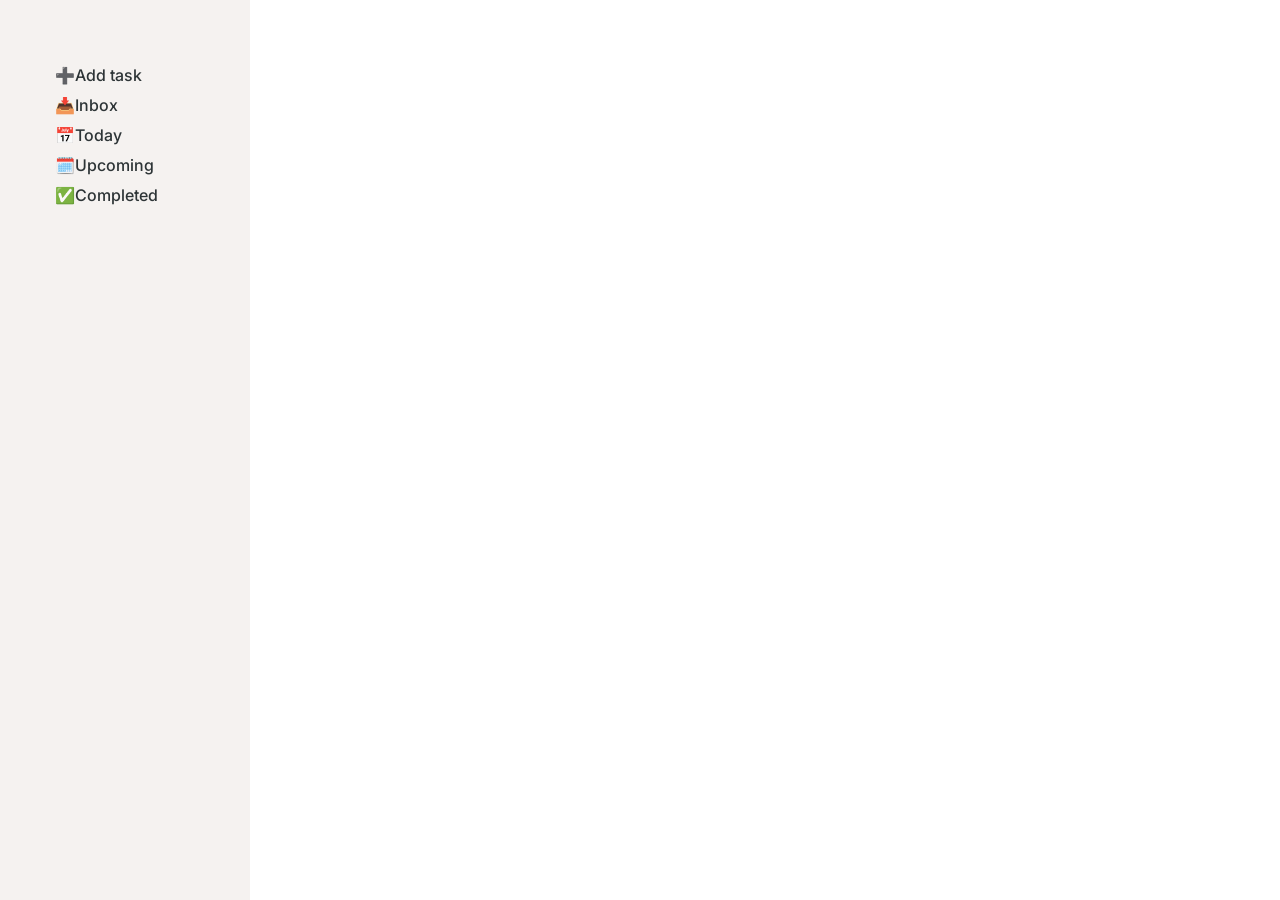
<file: index.html>
<!DOCTYPE html>
<html lang="en">
<head>
    <meta charset="UTF-8">
    <meta name="viewport" content="width=device-width, initial-scale=1.0">
    <title>Todoit</title>
    <link rel="stylesheet" href="index.css">
<link href="https://fonts.googleapis.com/css2?family=Inter:wght@400;500;600&display=swap" rel="stylesheet">
</head>

<body>
    <section class="main-container">
        <section class="menu">
        <div>
            <a href="#section-task" id="btn-open-task" >➕Add task</a>
        </div>
        <div > 
            <a href="#" id="link-inbox">📥Inbox </a>
        </div>
        <div >
            <a href="#" id="link-today">📅Today</a>
        </div>
        <div >
            <a href="#" id="upcoming">🗓️Upcoming</a>
        </div>
        <div >
            <a href="#" id="link-completed">✅Completed</a>
        </div>
</section>
<section class="tasks" id="section-task">
<div id="add"> 
<input type="text" id="text-task"class="task-input-title" placeholder="What needs to be done?">
<input type="date" id="date">
<div  class="priority-container"> 
<button type="button" id="Priority">Priority</button>
<div id="priority-menu" class="dropdown-content">
<button type="button" class="priority-item" data-value="1" >🚩 Priority 1</button>
<button type="button" class="priority-item" data-value="2">🚩 Priority 2</button>
<button type="button" class="priority-item" data-value="3" >🚩 Priority 3</button>
<button type="button" class="priority-item" data-value="4">🚩 Priority 4</button>
    </div>
</div>
<button id="cancel"> Cancel</button>
<button id="submit">Submit</button>
</div>
<div id="task-list-container">

</div>

<div id="task-list-today">


</div>
<div id="task-list-upcoming">

</div>
<div id="task-list-completed" style="display:none;"></div>
</section>

    </section>

    <script src="index.js">

    </script>
</body>
</html>
</file>
<file: index.css>
@import url('https://fonts.googleapis.com/css2?family=Inter:wght@500&family=Roboto:wght@500&display=swap');
* {
    box-sizing: border-box; /* Esențial pentru ca padding-ul să nu strice lățimea (width) */
}

/* Previne scroll-ul orizontal pe toată pagina */

body {
    margin: 0;
    padding: 0;
    font-family: 'Inter', sans-serif;
       overflow-x: hidden;
}
.main-container {
    display: flex;
    width: 100%;
}
.menu{
    flex: 0 0 250px;
    max-width: 250px;
    height: 100vh;
    background-color: rgb(245, 242, 240);
    overflow: auto;
    text-align: center;
    padding-top: 60px; /* Ajustează cifra asta până îți place poziția */
    box-sizing: border-box;
}
.menu div{
    padding: 5px;
    border-radius: 5px;
    max-width: 250px;
    margin-left: 50px;
    margin-right: 30px;
    padding-left: 5px;
    transition: background-color 0.2s ease; /* Face schimbarea culorii mai "moale" */
    cursor: pointer;
    
}
.menu div:hover{
    background-color: rgb(208, 208, 208);
}
.menu a{
    color: #2d3436;
    display: block;
    font-weight: 500;
    text-decoration: none;
    text-align: start;
}
#task{
    margin-top: 100px;
}
.tasks {
    flex-grow: 1; /* Aceasta forțează secțiunea să ocupe tot spațiul liber până la marginea paginii */
    padding: 20px 50px; /* Spațiu la interior ca să nu se lipească textul de margini */
    display: flex;
    flex-direction: column;
    align-items: flex-start; /* Aliniază totul la stânga, lângă meniu */
}

#add{
    display: none;
    position: absolute;
    top: 100px; 
    left: 50%;
    transform: translateX(-50%);
    width: 500px; /* Îl facem puțin mai îngust pentru a arăta ca un popup */
    z-index: 1000;
    background-color: #ffffff; /* Albul pur arată cel mai bine pentru ferestre */
    border: 1px solid rgba(0, 0, 0, 0.05);
    border-radius: 16px;
    box-shadow: 0 10px 30px rgba(0, 0, 0, 0.08), 
                0 4px 6px rgba(0, 0, 0, 0.04);

    padding: 30px;
}
#text-task{
display: block;
height: 20%;
width: 93%;
padding: 20px;
font-size: 20px;
border: 2px solid #ddd;       /* Spațiu generos în interior */
border-radius: 10px;    /* Colțuri rotunjite moderne */
    outline: none;          /* Scoate rama albastră de browser */
    background-color: white;
}
#text-task:focus {
    border-color: #000000;
    box-shadow: 0 4px 12px rgba(94, 70, 208, 0.1);
}


#date{
margin-left: 0px;
margin-top: 10px;
padding: 5px;
padding-left: 20px;
padding-right: 20px;
border-radius: 5px;
font-family: 'Roboto', sans-serif;
    -webkit-font-smoothing: antialiased;
font-weight: 500;
border: 2px solid #d3d2d2;
    background-color: white;
}
#Priority{
margin-left: 5px;
padding: 5px;
padding-left: 20px;
padding-right: 20px;
border-radius: 5px;
font-family: 'Roboto', sans-serif;
    -webkit-font-smoothing: antialiased;
font-weight: 500;
border: 2px solid #d3d2d2;
    background-color: white;

}
#date:hover {
    background-color: #fdf5f4;
    border-color: #db4c3f;
    color: #db4c3f;
}

/* Hover specific pentru Priority (Albastru) */
#Priority:hover {
    background-color: #f0f7ff;
    border-color: #246fe0;
    color: #246fe0;
}
#date:active, #Priority:active,#cancel:active,#submit:active {
    transform: scale(0.96);    /* Butonul se "apasă" ușor */
    background-color: #eeeeee;
}

#cancel{
    margin-left: 150px;
    padding: 5px;
padding-left: 20px;
padding-right: 20px;
border-radius: 5px;
font-family: 'Roboto', sans-serif;
    -webkit-font-smoothing: antialiased;
font-weight: 500;
border: 2px solid #d3d2d2;
    background-color: white;
}

#cancel:hover{
    background-color: red;
     border-color: #db4c3f;
    color: #ffffff;
}
#submit{
    padding: 5px;
padding-left: 20px;
padding-right: 20px;
border-radius: 5px;
font-family: 'Roboto', sans-serif;
    -webkit-font-smoothing: antialiased;
font-weight: 500;
border: 2px solid #d3d2d2;
    background-color: white;
}
#submit:hover{
    background-color:green;
     border-color: #2b8149;
    color: #ffffff;
}

.priority-container{
    position: relative;
    display: inline-block;
    color: #000000;
}

.dropdown-content{
 display: none;
    position: absolute;
    top: 100%;
    left: 0;
    background-color: #fff;
    min-width: 140px;
    box-shadow: 0px 8px 16px rgba(0,0,0,0.1);
    border: 1px solid #ddd;
    border-radius: 5px;
    z-index: 10;
    margin-top: 5px;
}
.priority-item{
    width: 100%;
    padding: 10px;;
   background-color: transparent;
    border: none;
   border-radius: 5px;
   font-family: 'Inter', sans-serif;
    font-size: 14px;
    font-weight: 500;
    text-align: left;
    cursor: pointer;
    transition: background 0.2s ease; /* Efect fin la hover */
    display: flex;
    align-items: center;
    gap: 10px;

}
.priority-item:hover {
    background-color: #f3f3f3;
}
.main-container {
    display: flex;
    min-height: 100vh;
}


#add, #task-list-container,#task-list-today, #task-list-upcoming{
    width: 100%; /* Ocupă toată lățimea secțiunii .tasks */
    max-width: 800px; /* Opțional: pune o limită să nu devină prea lungi pe ecrane uriașe */
}
.task-card {
    display: flex;
    justify-content: space-between;
    align-items: center;
    width: 100%; 
    padding: 12px;
    margin-top: 10px;
    background-color: #fff;
    border-bottom: 1px solid #f0f0f0; /* O linie fină sub fiecare task, stil Todoist */
    transition: background 0.2s;
}

.task-card:hover {
    background-color: #fafafa;
}
.task-card {
    display: flex;
    justify-content: space-between;
    align-items: center;
    position: relative;
    padding: 15px;
    transition: 0.2s;
}

.task-left {
    display: flex;
    align-items: center;
    gap: 15px;
}

/* Ascundem butonul de ștergere implicit */
.delete-btn {
    display: none; 
    background: none;
    border: none;
    cursor: pointer;
    font-size: 18px;
    padding: 5px;
}

/* Îl afișăm doar când mouse-ul este deasupra cardului */
.task-card:hover .delete-btn {
    display: block;
}

/* Stil pentru checkbox */
.complete-check {
    width: 20px;
    height: 20px;
    cursor: pointer;
}
</file>
<file: Todolist/homepage.css>
@import url('https://fonts.googleapis.com/css2?family=Inter:wght@500&family=Roboto:wght@500&display=swap');
* {
    box-sizing: border-box; /* Esențial pentru ca padding-ul să nu strice lățimea (width) */
}

/* Previne scroll-ul orizontal pe toată pagina */

body {
    margin: 0;
    padding: 0;
    font-family: 'Inter', sans-serif;
       overflow-x: hidden;
}
.main-container {
    display: flex;
    width: 100%;
}
.menu{
    flex: 0 0 250px;
    max-width: 250px;
    height: 100vh;
    background-color: rgb(245, 242, 240);
    overflow: auto;
    text-align: center;
    padding-top: 60px; /* Ajustează cifra asta până îți place poziția */
    box-sizing: border-box;
}
.menu div{
    padding: 5px;
    border-radius: 5px;
    max-width: 250px;
    margin-left: 50px;
    margin-right: 30px;
    padding-left: 5px;
    transition: background-color 0.2s ease; /* Face schimbarea culorii mai "moale" */
    cursor: pointer;
    
}
.menu div:hover{
    background-color: rgb(208, 208, 208);
}
.menu a{
    color: #2d3436;
    display: block;
    font-weight: 500;
    text-decoration: none;
    text-align: start;
}
#task{
    margin-top: 100px;
}
.tasks {
    flex-grow: 1; /* Aceasta forțează secțiunea să ocupe tot spațiul liber până la marginea paginii */
    padding: 20px 50px; /* Spațiu la interior ca să nu se lipească textul de margini */
    display: flex;
    flex-direction: column;
    align-items: flex-start; /* Aliniază totul la stânga, lângă meniu */
}

#add{
    display: none;
    position: absolute;
    top: 100px; 
    left: 50%;
    transform: translateX(-50%);
    width: 500px; /* Îl facem puțin mai îngust pentru a arăta ca un popup */
    z-index: 1000;
    background-color: #ffffff; /* Albul pur arată cel mai bine pentru ferestre */
    border: 1px solid rgba(0, 0, 0, 0.05);
    border-radius: 16px;
    box-shadow: 0 10px 30px rgba(0, 0, 0, 0.08), 
                0 4px 6px rgba(0, 0, 0, 0.04);

    padding: 30px;
}
#text-task{
display: block;
height: 20%;
width: 93%;
padding: 20px;
font-size: 20px;
border: 2px solid #ddd;       /* Spațiu generos în interior */
border-radius: 10px;    /* Colțuri rotunjite moderne */
    outline: none;          /* Scoate rama albastră de browser */
    background-color: white;
}
#text-task:focus {
    border-color: #000000;
    box-shadow: 0 4px 12px rgba(94, 70, 208, 0.1);
}


#date{
margin-left: 0px;
margin-top: 10px;
padding: 5px;
padding-left: 20px;
padding-right: 20px;
border-radius: 5px;
font-family: 'Roboto', sans-serif;
    -webkit-font-smoothing: antialiased;
font-weight: 500;
border: 2px solid #d3d2d2;
    background-color: white;
}
#Priority{
margin-left: 5px;
padding: 5px;
padding-left: 20px;
padding-right: 20px;
border-radius: 5px;
font-family: 'Roboto', sans-serif;
    -webkit-font-smoothing: antialiased;
font-weight: 500;
border: 2px solid #d3d2d2;
    background-color: white;

}
#date:hover {
    background-color: #fdf5f4;
    border-color: #db4c3f;
    color: #db4c3f;
}

/* Hover specific pentru Priority (Albastru) */
#Priority:hover {
    background-color: #f0f7ff;
    border-color: #246fe0;
    color: #246fe0;
}
#date:active, #Priority:active,#cancel:active,#submit:active {
    transform: scale(0.96);    /* Butonul se "apasă" ușor */
    background-color: #eeeeee;
}

#cancel{
    margin-left: 150px;
    padding: 5px;
padding-left: 20px;
padding-right: 20px;
border-radius: 5px;
font-family: 'Roboto', sans-serif;
    -webkit-font-smoothing: antialiased;
font-weight: 500;
border: 2px solid #d3d2d2;
    background-color: white;
}

#cancel:hover{
    background-color: red;
     border-color: #db4c3f;
    color: #ffffff;
}
#submit{
    padding: 5px;
padding-left: 20px;
padding-right: 20px;
border-radius: 5px;
font-family: 'Roboto', sans-serif;
    -webkit-font-smoothing: antialiased;
font-weight: 500;
border: 2px solid #d3d2d2;
    background-color: white;
}
#submit:hover{
    background-color:green;
     border-color: #2b8149;
    color: #ffffff;
}

.priority-container{
    position: relative;
    display: inline-block;
    color: #000000;
}

.dropdown-content{
 display: none;
    position: absolute;
    top: 100%;
    left: 0;
    background-color: #fff;
    min-width: 140px;
    box-shadow: 0px 8px 16px rgba(0,0,0,0.1);
    border: 1px solid #ddd;
    border-radius: 5px;
    z-index: 10;
    margin-top: 5px;
}
.priority-item{
    width: 100%;
    padding: 10px;;
   background-color: transparent;
    border: none;
   border-radius: 5px;
   font-family: 'Inter', sans-serif;
    font-size: 14px;
    font-weight: 500;
    text-align: left;
    cursor: pointer;
    transition: background 0.2s ease; /* Efect fin la hover */
    display: flex;
    align-items: center;
    gap: 10px;

}
.priority-item:hover {
    background-color: #f3f3f3;
}
.main-container {
    display: flex;
    min-height: 100vh;
}


#add, #task-list-container,#task-list-today, #task-list-upcoming{
    width: 100%; /* Ocupă toată lățimea secțiunii .tasks */
    max-width: 800px; /* Opțional: pune o limită să nu devină prea lungi pe ecrane uriașe */
}
.task-card {
    display: flex;
    justify-content: space-between;
    align-items: center;
    width: 100%; 
    padding: 12px;
    margin-top: 10px;
    background-color: #fff;
    border-bottom: 1px solid #f0f0f0; /* O linie fină sub fiecare task, stil Todoist */
    transition: background 0.2s;
}

.task-card:hover {
    background-color: #fafafa;
}
.task-card {
    display: flex;
    justify-content: space-between;
    align-items: center;
    position: relative;
    padding: 15px;
    transition: 0.2s;
}

.task-left {
    display: flex;
    align-items: center;
    gap: 15px;
}

/* Ascundem butonul de ștergere implicit */
.delete-btn {
    display: none; 
    background: none;
    border: none;
    cursor: pointer;
    font-size: 18px;
    padding: 5px;
}

/* Îl afișăm doar când mouse-ul este deasupra cardului */
.task-card:hover .delete-btn {
    display: block;
}

/* Stil pentru checkbox */
.complete-check {
    width: 20px;
    height: 20px;
    cursor: pointer;
}
</file>
